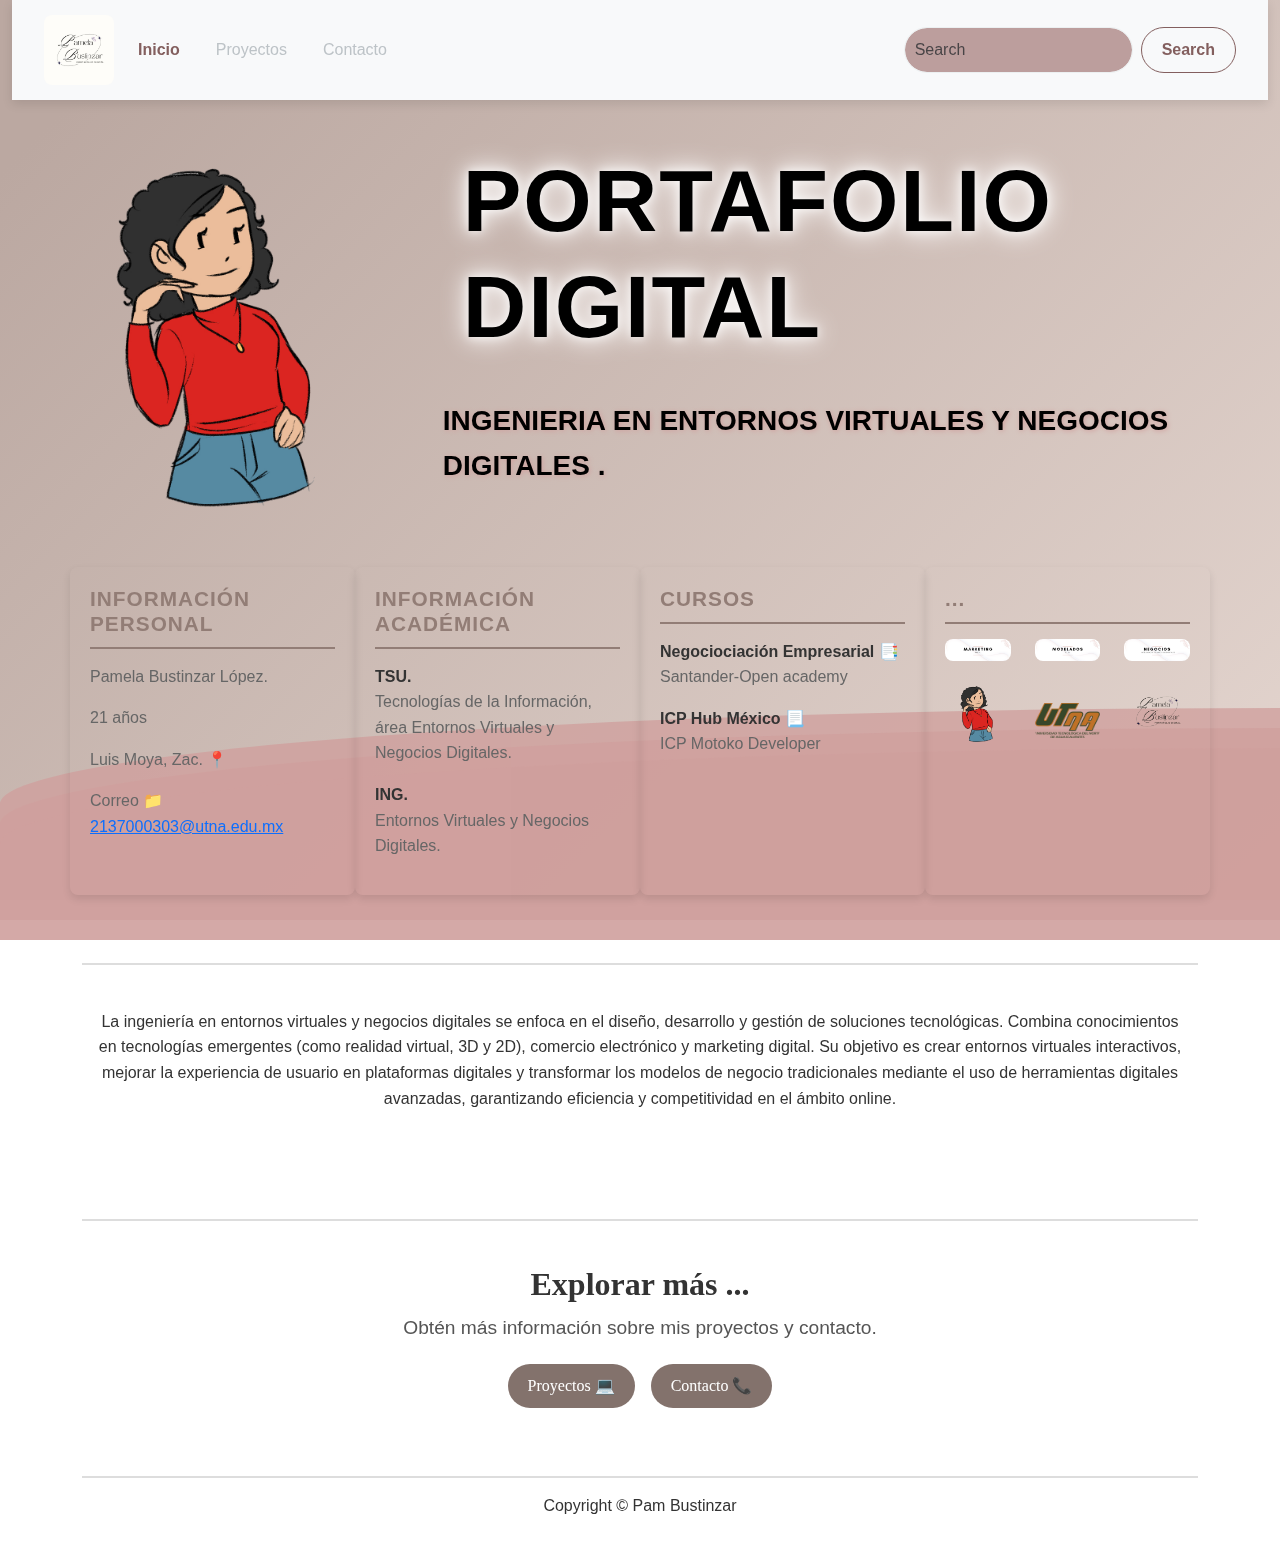
<file: Proyecto Final pwa/index.html>
<!DOCTYPE html>
<html lang="es">
<head>
    <meta charset="UTF-8">
    <meta name="viewport" content="width=device-width, initial-scale=1.0">
    <link href="https://cdn.jsdelivr.net/npm/bootstrap@5.3.3/dist/css/bootstrap.min.css" rel="stylesheet" integrity="sha384-QWTKZyjpPEjISv5WaRU9OFeRpok6YctnYmDr5pNlyT2bRjXh0JMhjY6hW+ALEwIH" crossorigin="anonymous">
    <link rel="stylesheet" href="./css/style.css">
    <link rel="manifest" href="./manifest.json">
    <title>Portafolio</title>
</head>
<body>


  <div class="container-fluid">

 
    <div>
        <div class="wave"></div>
        <div class="wave"></div>
        <div class="wave"></div>
     </div>

     <nav class="navbar navbar-expand-lg bg-body-tertiary" id="navbarCustom">
        <div class="container-fluid">
          <a class="navbar-brand" href="..."><img src="./img/logo.jpg" width="70 "alt=""></a>
          
          <button class="navbar-toggler" type="button" data-bs-toggle="collapse" data-bs-target="#navbarSupportedContent" aria-controls="navbarSupportedContent" aria-expanded="false" aria-label="Toggle navigation">
            <span class="navbar-toggler-icon"></span>
          </button>
          <div class="collapse navbar-collapse" id="navbarSupportedContent">
            <ul class="navbar-nav me-auto mb-2 mb-lg-0">
              <li class="nav-item">
                <a class="nav-link active" aria-current="page" href="./index.html">Inicio</a>
              </li>
              <li class="nav-item">
                <a class="nav-link" href="./proyectos.html">Proyectos</a>
              </li>
              <li class="nav-item">
                <a class="nav-link" href="./contacto.html">Contacto</a>
              </li>
             
            </ul>
            <form class="d-flex" role="search">
              <input class="form-control me-2" type="search" placeholder="Search" aria-label="Search">
              <button class="btn btn-outline-success" type="submit">Search</button>
            </form>
          </div>
        </div>
      </nav>
      


      <div class="container-fluid mt-4" id="portfolio-container">
        <div class="row align-items-center" id="portfolio-row">
            <div class="col-md-4 text-start">
                <img src="./img/pamela.png" alt="Placeholder Image" class="img-fluid" id="portfolio-image">
            </div>
            <div class="col-md-8">
                <h1 class="main-title" id="portfolio-title">PORTAFOLIO DIGITAL</h1>
                <p class="subtitle" id="portfolio-subtitle">INGENIERIA EN ENTORNOS VIRTUALES Y NEGOCIOS DIGITALES .</p>
            </div>
        </div>
    </div>
    


      <div class="container mt-5">
        <div class="row">
            <div class="col-md-3">
                <h5>Información Personal </h5>
                <p>Pamela Bustinzar López. </p>
                <p>21 años </p>
                <p>Luis Moya, Zac. 📍</p>
                <p>Correo 📁<a href="mailto:info@yourdomain.com">2137000303@utna.edu.mx</a> </p>
                
            </div>

            <div class="col-md-3">
                <h5>Información Académica</h5>
                <p><strong>TSU.</strong><br>Tecnologías de la Información, área Entornos Virtuales y Negocios Digitales. </p>
                <p><strong>ING.</strong><br>Entornos Virtuales y Negocios Digitales.</p>
            </div>

            <div class="col-md-3">
                <h5>Cursos</h5>
                <p><strong>Negociociación Empresarial 📑</strong><br>Santander-Open academy </p>
                <p><strong>ICP Hub México 📃 </strong><br>ICP Motoko Developer</p>
            </div>

            <div class="col-md-3">
                <h5>...</h5>
                <div class="row">
                    <div class="col-4">
                        <img src="./img/C1.png" alt="Instagram 1" class="img-fluid mb-2">
                    </div>
                    <div class="col-4">
                        <img src="./img/C2.png" alt="Instagram 2" class="img-fluid mb-2">
                    </div>
                    <div class="col-4">
                        <img src="./img/C3.png" alt="Instagram 3" class="img-fluid mb-2">
                    </div>
                    <div class="col-4">
                        <img src="./img/pamela.png" alt="Instagram 4" class="img-fluid mb-2">
                    </div>
                    <div class="col-4"> <br>
                        <img src="./img/utna.png" alt="Instagram 5" class="img-fluid mb-2">
                    </div>
                    <div class="col-4">
                        <img src="./img/logopam.png" alt="Instagram 6" class="img-fluid mb-2">
                    </div>
                </div>
            </div>
        </div>


        <footer class="footer mt-5">
          <div class="container text-center py-4">

              <p class="footer-texts">La ingeniería en entornos virtuales y negocios digitales se enfoca en el diseño, desarrollo y gestión de soluciones tecnológicas. Combina conocimientos en tecnologías emergentes (como realidad virtual, 3D y 2D), comercio electrónico y marketing digital. Su objetivo es crear entornos virtuales interactivos, mejorar la experiencia de usuario en plataformas digitales y transformar los modelos de negocio tradicionales mediante el uso de herramientas digitales avanzadas, garantizando eficiencia y competitividad en el ámbito online.</p>
              
          </div>
      </footer>





        <footer class="footer mt-5">
          <div class="container text-center py-4">
              <h3 class="footer-title">Explorar más ...</h3>
              <p class="footer-text">Obtén más información sobre mis proyectos y contacto.</p>
              <div class="d-flex justify-content-center flex-wrap gap-3">
                  <a href="./proyectos.html" class="btn btn-custom">Proyectos 💻</a>
                  <a href="./contacto.html" class="btn btn-custom">Contacto 📞 </a>
              </div>
          </div>
      </footer>


        

        <footer class="text-center mt-4">
            <p>Copyright © Pam Bustinzar</p>
        </footer>
    </div>

  </div>




  

  
  <script>
    // Verifica si el navegador soporta Service Workers
    if ('serviceWorker' in navigator) {
      // Se registra el Service Worker cuando la página se carga completamente
      window.addEventListener('load', () => {
        navigator.serviceWorker.register('/service-worker.js')
          .then((registration) => {
            console.log('Service Worker registrado con éxito:', registration);
          })
          .catch((error) => {
            console.log('Error al registrar el Service Worker:', error);
          });
      });
    } else {
      console.log('Este navegador no soporta Service Workers');
    }
  </script>

  
    <script src="https://cdn.jsdelivr.net/npm/bootstrap@5.3.3/dist/js/bootstrap.bundle.min.js" integrity="sha384-YvpcrYf0tY3lHB60NNkmXc5s9fDVZLESaAA55NDzOxhy9GkcIdslK1eN7N6jIeHz" crossorigin="anonymous"></script>
</body>
</html>
</file>
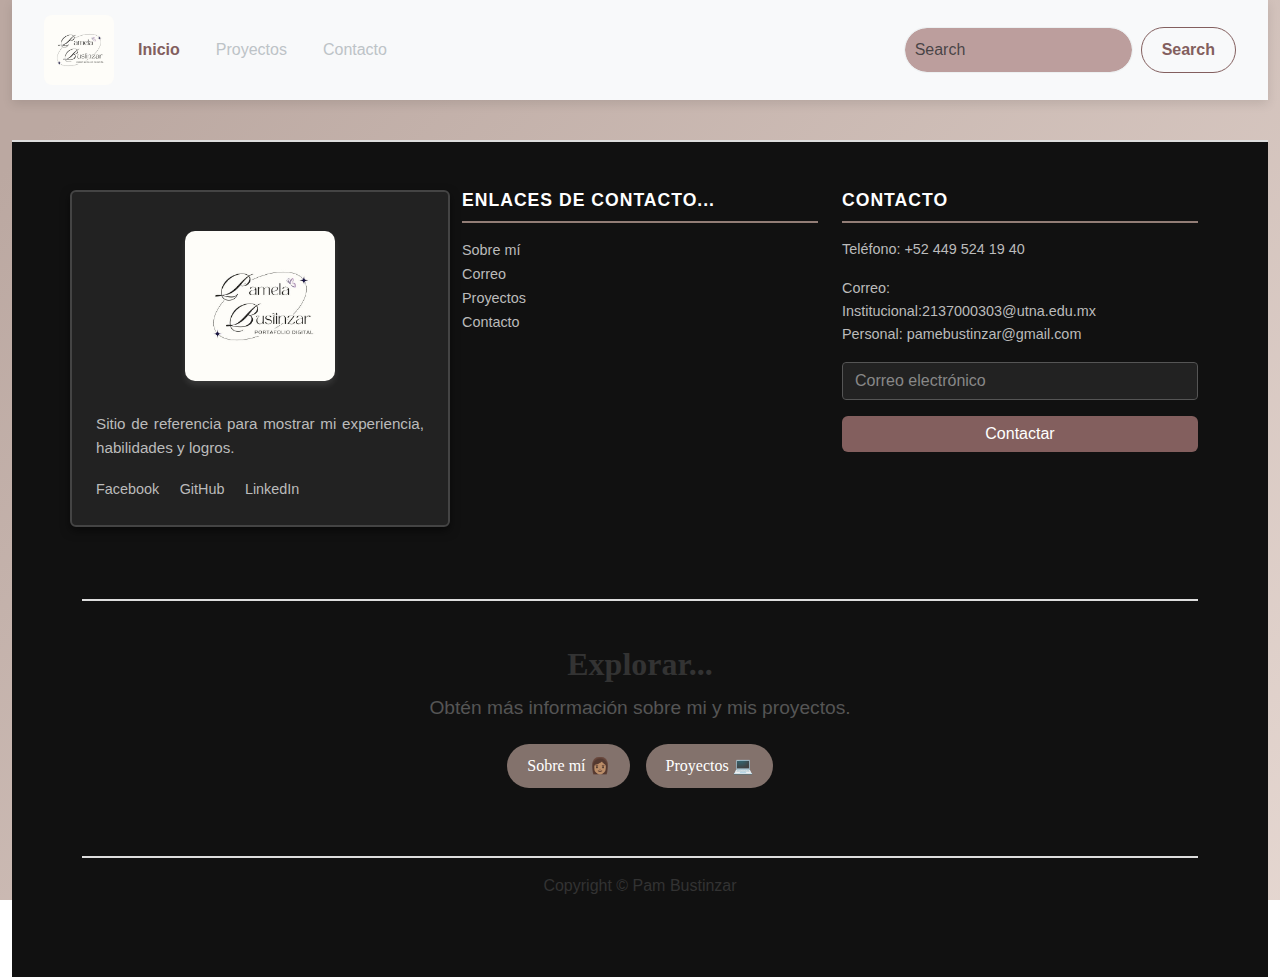
<file: Proyecto Final pwa/contacto.html>
<!DOCTYPE html>
<html lang="es">
<head>
    <meta charset="UTF-8">
    <meta name="viewport" content="width=device-width, initial-scale=1.0">

    <link href="https://cdn.jsdelivr.net/npm/bootstrap@5.3.3/dist/css/bootstrap.min.css" rel="stylesheet" integrity="sha384-QWTKZyjpPEjISv5WaRU9OFeRpok6YctnYmDr5pNlyT2bRjXh0JMhjY6hW+ALEwIH" crossorigin="anonymous">
    <link rel="stylesheet" href="./css/style.css">

    <title>Contacto</title>
</head>
<body>

    <div class="container-fluid">

   

  

    <nav class="navbar navbar-expand-lg bg-body-tertiary" id="navbarCustom">
        <div class="container-fluid">
          <a class="navbar-brand" href="./img/logo.jpg"><img src="./img/logo.jpg" width="70 "alt=""></a>
          <button class="navbar-toggler" type="button" data-bs-toggle="collapse" data-bs-target="#navbarSupportedContent" aria-controls="navbarSupportedContent" aria-expanded="false" aria-label="Toggle navigation">
            <span class="navbar-toggler-icon"></span>
          </button>
          <div class="collapse navbar-collapse" id="navbarSupportedContent">
            <ul class="navbar-nav me-auto mb-2 mb-lg-0">
              <li class="nav-item">
                <a class="nav-link active" aria-current="page" href="./index.html">Inicio</a>
              </li>
              <li class="nav-item">
                <a class="nav-link" href="./proyectos.html">Proyectos</a>
              </li>
              <li class="nav-item">
                <a class="nav-link" href="./contacto.html">Contacto</a>
              </li>
             
            </ul>
            <form class="d-flex" role="search">
              <input class="form-control me-2" type="search" placeholder="Search" aria-label="Search">
              <button class="btn btn-outline-success" type="submit">Search</button>
            </form>
          </div>
        </div>
      </nav>








      


      <footer id="cv-footer" class="py-5">
        <div class="container">
            <div class="row text-center text-md-start">
                
                <div id="footer-logo" class="col-md-4 mb-4 p-4 rounded">
                    <div class="logo-container text-center">
                        <img src="./img/logo.jpg" alt="Logo" class="img-fluid">
                    </div>
                    <p class="mt-3">
                        Sitio de referencia para mostrar mi experiencia, habilidades y logros.
                    </p>
                    <div class="social-links">
                        <a href="https://www.facebook.com/share/MEd3Ww4tDu4dhVpi/?mibextid=LQQJ4d" class="me-3">Facebook</a>
                        <a href="https://github.com/pam121415" class="me-3">GitHub</a>
                        <a href="https://www.linkedin.com/in/pamela-bustinzar-lopez-926357315?utm_source=share&utm_campaign=share_via&utm_content=profile&utm_medium=ios_app" class="me-3">LinkedIn</a>
                    </div>
                </div>
                
                <div id="footer-links" class="col-md-4 mb-4">
                    <h5>Enlaces de contacto...</h5>
                    <ul class="list-unstyled">
                        <li><a href="./index.html">Sobre mí</a></li>
                        <li><a href="https://myaccount.google.com/?utm_source=sign_in_no_continue&pli=1">Correo</a></li>
                        <li><a href="./proyectos.html">Proyectos</a></li>
                        <li><a href="./contacto.html">Contacto</a></li>
                    </ul>
                </div>
                
                <div id="footer-contact" class="col-md-4">
                    <h5>Contacto</h5>
                    <p>Teléfono: +52 449 524 19 40</p>
                    <p>Correo:  <br>
                    Institucional:2137000303@utna.edu.mx <br>
                  Personal: pamebustinzar@gmail.com  </p>
                  <form action="mailto:tucorreo@dominio.com?subject=Mensaje desde el sitio web" method="get" enctype="text/plain">
                    <div class="mb-3">
                        <input type="email" id="subscribe-email" name="email" class="form-control" placeholder="Correo electrónico" required>
                    </div>
                    <button type="submit" id="subscribe-button" class="btn btn-primary w-100">Contactar</button>
                </form>
                
                </div>
            </div>




            <footer class="footer mt-5">
                <div class="container text-center py-4">
                    <h3 class="footer-title">Explorar...</h3>
                    <p class="footer-text">Obtén más información sobre mi y mis proyectos.</p>
                    <div class="d-flex justify-content-center flex-wrap gap-3">
                        <a href="./index.html" class="btn btn-custom">Sobre mí 👩🏽</a>
                        <a href="./proyectos.html" class="btn btn-custom">Proyectos 💻 </a>
                    </div>
                </div>
            </footer>
            <footer class="text-center mt-4">
              <p>Copyright © Pam Bustinzar</p>
          </footer>
        </div>
    </footer>



</div>







    






<script src="./js/script.js"></script>


    <script src="https://cdn.jsdelivr.net/npm/bootstrap@5.3.3/dist/js/bootstrap.bundle.min.js" integrity="sha384-YvpcrYf0tY3lHB60NNkmXc5s9fDVZLESaAA55NDzOxhy9GkcIdslK1eN7N6jIeHz" crossorigin="anonymous"></script>


</body>
</html>
</file>
<file: Proyecto Final pwa/css/style.css>
body {
    margin: auto;
    font-family: -apple-system, BlinkMacSystemFont, sans-serif;
    overflow-x: hidden;
    background: linear-gradient(315deg, #D0A09E 3%, #E8D4CD 38%, #F1E4DE 68%, #BBA8A1 98%);
    animation: gradient 15s ease infinite;
    background-size: 400% 400%;
    background-attachment: fixed;
}

@keyframes gradient {
    0% {
        background-position: 0% 0%;
    }
    50% {
        background-position: 100% 100%;
    }
    100% {
        background-position: 0% 0%;
    }
}

.wave {
    background: #D0A09E;
    border-radius: 1000% 1000% 0 0;
    position: fixed;
    width: 200%;
    height: 12em;
    animation: wave 10s -3s linear infinite;
    transform: translate3d(0, 0, 0);
    opacity: 0.8;
    bottom: 0;
    left: 0;
    z-index: -1;
}

.wave:nth-of-type(2) {
    bottom: -1.25em;
    animation: wave 18s linear reverse infinite;
    opacity: 0.8;
}

.wave:nth-of-type(3) {
    bottom: -2.5em;
    animation: wave 20s -1s reverse infinite;
    opacity: 0.9;
}

@keyframes wave {
    2% {
        transform: translateX(1);
    }

    25% {
        transform: translateX(-25%);
    }

    50% {
        transform: translateX(-50%);
    }

    75% {
        transform: translateX(-25%);
    }

    100% {
        transform: translateX(1);
    }
}


.main-title {
    font-family: 'Impact', sans-serif;
    font-size: 5rem; 
    font-weight: 900; 
    color: #080808; 
    text-shadow: 2px 2px 8px rgb(255, 255, 255), -2px -2px 8px rgb(255, 255, 255); 
    letter-spacing: 2px; 
    text-transform: uppercase; 
    
    display: inline-block;
    padding: 10px 20px;
}

.subtitle {
    font-family: 'Helvetica Neue', sans-serif; 
    font-size: 1.8rem; 
    font-weight: 600; 
    color: #000000; 
    text-shadow: 1px 1px 5px #D0A09E; 
    margin-top: 10px;
    text-transform: capitalize; 
}






.col-md-3 {
    padding: 20px;
   
    border-radius: 8px;
    box-shadow: 0 4px 8px rgba(0, 0, 0, 0.1); 
    margin-bottom: 20px;
}

h5 {
    font-family: 'Roboto', sans-serif; 
    font-size: 1.3rem;
    font-weight: 700; 
    color: #000000;
    margin-bottom: 15px;
    text-transform: uppercase;
    letter-spacing: 1px;
    border-bottom: 2px solid #927d76; 
    padding-bottom: 10px;
}

p {
    font-family: 'Open Sans', sans-serif; 
    font-size: 1rem;
    color: #666;
    line-height: 1.6;
}

p strong {
    font-weight: bold;
    color: #333;
}


.col-md-3 h5 {
    color: #927d76; 
}


.row {
    display: flex;
    flex-wrap: wrap;
    justify-content: space-between;
}

.col-4 {
    margin-bottom: 10px; 
}

img {
    border-radius: 8px; 
    transition: transform 0.3s ease-in-out; 
}

img:hover {
    transform: scale(1.1); 
}


footer {
    margin-top: 40px;
    padding: 15px 0;
    
    border-top: 2px solid #ddd;
    font-family: 'Open Sans', sans-serif; 
}

footer p {
    color: #333;
    font-size: 1rem;
}

.footer {
    font-family: 'Georgia', serif; 
    color: #333;
    padding: 20px 0;
    background: none; 
}

.footer-title {
    font-size: 2rem; 
    font-weight: 600;
    margin-bottom: 10px;
}

.footer-text {
    font-size: 1.2rem; 
    margin-bottom: 20px;
    color: #555;
}


.btn-custom {
    font-family: 'Georgia', serif;
    font-size: 1rem;
    font-weight: 500;
    color: #fff;
    background-color: #83726c; 
    border: none;
    padding: 10px 20px;
    border-radius: 25px; 
    transition: background-color 0.3s ease;
    text-decoration: none;
}

.btn-custom:hover {
    background-color: #BBA8A1; 
}


@media (max-width: 768px) {
    .footer-title {
        font-size: 1.8rem; 
    }

    .footer-text {
        font-size: 1rem; 
    }

    .btn-custom {
        font-size: 0.9rem; 
        padding: 8px 18px;
    }
}



/* Contacto */

#cv-footer {
    background-color: #111;
    color: #ddd;
    padding: 50px 0;
}


#footer-logo {
    background-color: #222;
    border: 2px solid #444;
    box-shadow: 0 4px 10px rgba(0, 0, 0, 0.5);
    border-radius: 10px;
}

#footer-logo .logo-container {
    padding: 15px;
}

#footer-logo img {
    max-width: 150px;
    height: auto;
    border-radius: 10px;
    box-shadow: 0 4px 6px rgba(255, 255, 255, 0.1);
}

#footer-logo p {
    font-size: 0.95rem;
    margin-top: 15px;
    color: #bbb;
    text-align: justify;
}

#footer-logo .social-links a {
    color: #bbb;
    text-decoration: none;
    font-size: 0.9rem;
}

#footer-logo .social-links a:hover {
    color: #fff;
}


#footer-links h5 {
    color: #fff;
    font-size: 1.1rem;
}

#footer-links a {
    color: #bbb;
    text-decoration: none;
    font-size: 0.9rem;
}

#footer-links a:hover {
    color: #fff;
    text-decoration: underline;
}


#footer-contact h5 {
    color: #fff;
    font-size: 1.1rem;
}

#footer-contact p {
    font-size: 0.9rem;
    color: #bbb;
}

#subscribe-email {
    border: 1px solid #555;
    border-radius: 4px;
    background-color: #222;
    color: #fff;
}

#subscribe-email::placeholder {
    color: #888;
}

#subscribe-button {
    background-color: #835f5e;
    border: none;
    color: #fff;
}

#subscribe-button:hover {
    background-color: #835f5e;
}


#footer-copyright {
    font-size: 0.8rem;
    color: #777;
}





/* Navbar */
#navbarCustom {
    background-color: #2c3e50;
    box-shadow: 0 4px 10px rgba(0, 0, 0, 0.1);
    padding: 10px 20px;
    transition: all 0.3s ease;
}

#navbarCustom .navbar-brand {
    font-size: 1.5rem;
    font-weight: 700;
    color: #ecf0f1; 
    text-transform: uppercase;
    letter-spacing: 1px;
    transition: color 0.3s ease;
}

#navbarCustom .navbar-brand:hover {
    color: #835f5e; 
}

#navbarCustom .navbar-toggler {
    border-color: #ecf0f1; 
}

#navbarCustom .navbar-toggler-icon {
    background-color: #ecf0f1; 
}

#navbarCustom .navbar-nav .nav-link {
    font-size: 1rem;
    font-weight: 500;
    color: #bdc3c7; 
    margin-right: 20px;
    transition: color 0.3s ease;
}

#navbarCustom .navbar-nav .nav-link:hover,
#navbarCustom .navbar-nav .nav-link:focus {
    color: #835f5e; 
}

#navbarCustom .navbar-nav .nav-link.active {
    color: #835f5e; 
    font-weight: 700;
}

#navbarCustom .form-control {
    border-radius: 25px;
    padding: 10px;
    border: 1px solid #ecf0f1; 
    background-color: #bc9e9d; 
    color: #ecf0f1; 
}

#navbarCustom .form-control:focus {
    border-color: #835f5e; 
    box-shadow: 0 0 5px #bc9e9d;
}

#navbarCustom .btn-outline-success {
    border-color: #835f5e;
    color: #835f5e;
    border-radius: 25px; 
    font-weight: 600;
    padding: 8px 20px;
    transition: all 0.3s ease;
}

#navbarCustom .btn-outline-success:hover {
    background-color: #835f5e;
    color: white;
    border-color: #835f5e;
}

#navbarCustom .navbar-collapse {
    justify-content: flex-end; 
}


@media (max-width: 991px) {
    #navbarCustom {
        padding: 10px 0;
    }

    #navbarCustom .navbar-nav {
        margin-top: 10px;
    }

    #navbarCustom .navbar-nav .nav-link {
        font-size: 1.1rem; 
    }
}






/*Trabajos*/

#header-section {
    background-color: #f8f9fa;
    border-left: 5px solid #835f5e;
  }
  
  #header-section h1 {
    font-size: 2.8rem;
    font-weight: 600;
    color: #835f5e;
    font-family: 'Gill Sans', 'Gill Sans MT', Calibri, 'Trebuchet MS', sans-serif;
    line-height: 1.6;
  }
  
  #description p {
    font-family: 'Franklin Gothic Medium', 'Arial Narrow', Arial, sans-serif;
    font-size: 1.2rem;
    color: #555;
  }
  
  #intro-image img {
    max-width: 150px;
    border-radius: 50%;
    border: 4px solid #835f5e;
  }
  
  
  #trabajos-gallery .card {
    border: none;
    border-radius: 8px;
    overflow: hidden;
    transition: transform 0.3s ease-in-out, box-shadow 0.3s ease-in-out;
    
  }
  
  #trabajos-gallery .card:hover {
    transform: translateY(-8px);
    box-shadow: 0 8px 15px rgba(0, 0, 0, 0.2);
  }
  
  #trabajos-gallery .card-img-top {
    height: 200px;
    object-fit: cover;
  }
  
  #trabajos-gallery .card-title {
    font-size: 1.2rem;
    color: #333;
    
  }
  
  #trabajos-gallery .card-text {
    font-size: 0.95rem;
    color: #666;
  }
  
  #trabajos-gallery .text-muted {
    font-size: 0.85rem;
    color: #999;
  }




 
#modal {
    display: none; 
    position: fixed; 
    z-index: 1000; 
    top: 0;
    left: 0;
    width: 100%;
    height: 100%;
    background: rgba(0, 0, 0, 0.7); 
    justify-content: center;
    align-items: center;
    text-align: center;
  }
  
  
  #modal img {
    max-width: 80%;
    max-height: 80%;
    margin-bottom: 20px;
  }
  
  
  #close-btn {
    position: absolute;
    top: 20px;
    right: 20px;
    font-size: 30px;
    color: white;
    background: transparent;
    border: none;
    cursor: pointer;
    padding: 10px;
    border-radius: 50%;
    transition: background 0.3s ease;
  }
  
  
  #close-btn:hover {
    background-color: rgba(255, 255, 255, 0.3);
  }
  
  
  #close-btn:focus {
    outline: none;
  }
  
  



  

  


  
#footer-container {
    background-color: #ffffff
  }
  
  #footer-divider {
    border-top: 1px solid #e0e0e0;
  }
  
  
  #footer-logo-section {
    text-align: center;
  }
  
  #footer-logo-icon {
    font-size: 1.5rem;
    font-weight: bold;
  }
  
  #footer-logo-text {
    font-weight: bold;
    color: #835f5e;
  }
  
 
  #footer-social-icons a:hover {
    color: #835f5e !important;
    text-decoration: underline;
  }
  
  
  #footer-services-section ul,
  #footer-industries-section ul,
  #footer-company-section ul {
    padding-left: 0;
  }
  
  #footer-services-list a:hover,
  #footer-industries-list a:hover,
  #footer-company-list a:hover {
    text-decoration: underline;
    color: #835f5e;
  }
  

  #footer-bottom p {
    font-size: 0.9rem;
  }
  
  #footer-bottom a:hover {
    text-decoration: underline;
  }



 
#portfolio-title {
    font-size: 5.5rem;
    font-weight: bold;
    margin-bottom: 20px;
    color: #000000; /* Color del texto (puedes ajustarlo) */
    text-shadow: 0 0 10px rgba(255, 255, 255, 0.8), 0 0 20px rgba(255, 255, 255, 0.8), 0 0 30px rgba(255, 255, 255, 0.8);

    
}

#portfolio-subtitle {
    font-size: 1.75rem; 
    
}


@media (max-width: 1024px) {
    #portfolio-title {
        font-size: 2.5rem;
    }

    #portfolio-subtitle {
        font-size: 1.125rem;
    }
}


@media (max-width: 768px) {
    #portfolio-title {
        font-size: 2rem; 
    }

    #portfolio-subtitle {
        font-size: 1rem;
    }
}


@media (max-width: 480px) {
    #portfolio-title {
        font-size: 1.5rem; 
    }

    #portfolio-subtitle {
        font-size: 0.875rem; 
    }
}
</file>
